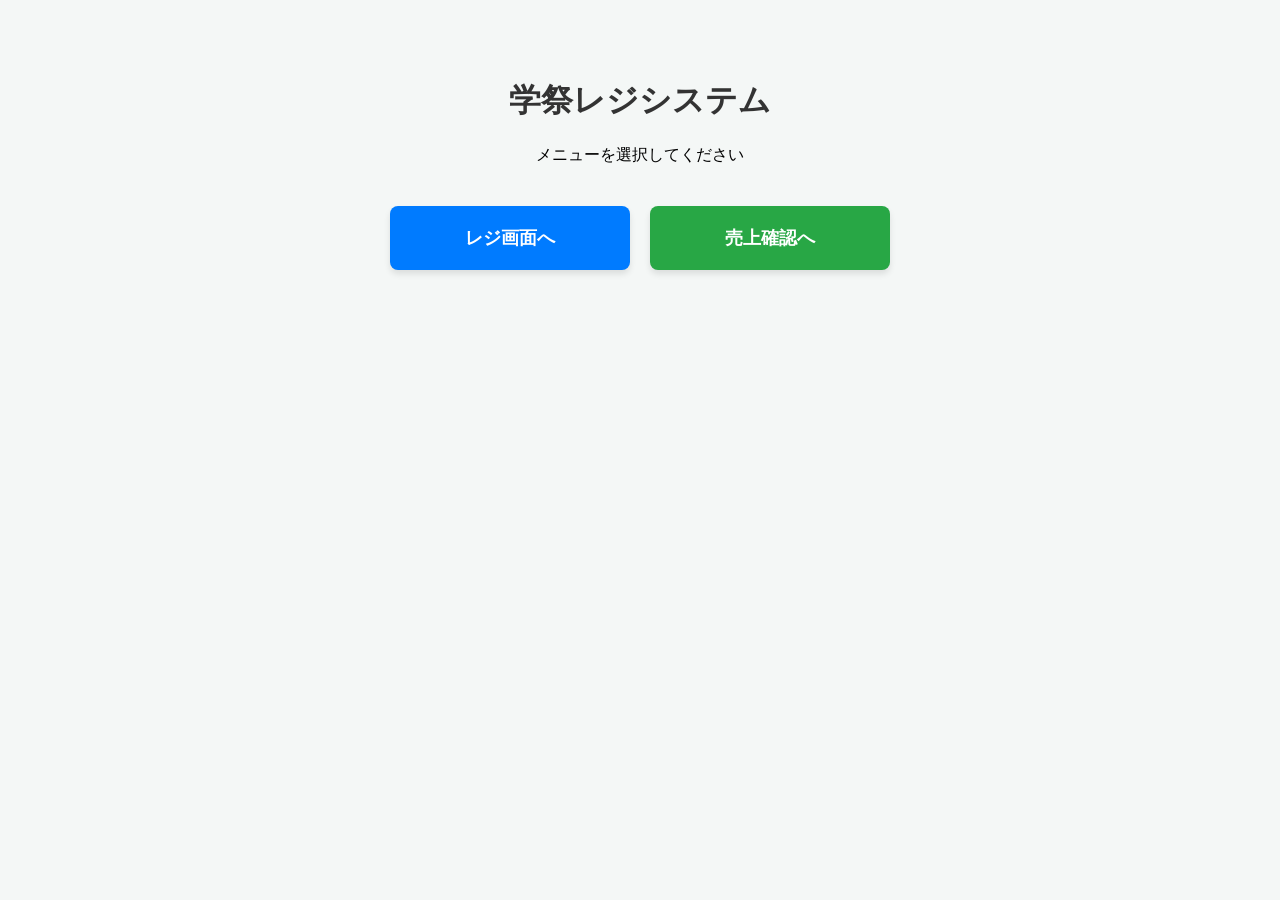
<file: index.html>
<!DOCTYPE html>
<html lang="ja">

<head>
  <meta charset="UTF-8">
  <meta name="viewport" content="width=device-width, initial-scale=1.0">
  <meta name="robots" content="noindex, nofollow">
  <title>学祭レジシステム - トップ</title>
  <link rel="stylesheet" href="style_index.css">
</head>

<body>

  <h1>学祭レジシステム</h1>
  <p>メニューを選択してください</p>

  <div class="button-container">
    <a href="cashier.html" class="btn btn-cashier">レジ画面へ</a>
    <a href="sales.html" class="btn btn-sales">売上確認へ</a>
  </div>

</body>

</html>
</file>
<file: style_index.css>
body {
  font-family: sans-serif;
  text-align: center;
  padding: 50px;
  background-color: #f4f7f6;
}

h1 {
  color: #333;
}

.button-container {
  display: flex;
  justify-content: center;
  gap: 20px;
  margin-top: 40px;
}

.btn {
  display: inline-block;
  width: 200px;
  padding: 20px;
  font-size: 18px;
  font-weight: bold;
  text-decoration: none;
  color: white;
  border-radius: 8px;
  box-shadow: 0 4px 6px rgba(0, 0, 0, 0.1);
}

.btn-cashier {
  background-color: #007bff;
}

.btn-sales {
  background-color: #28a745;
}
</file>
